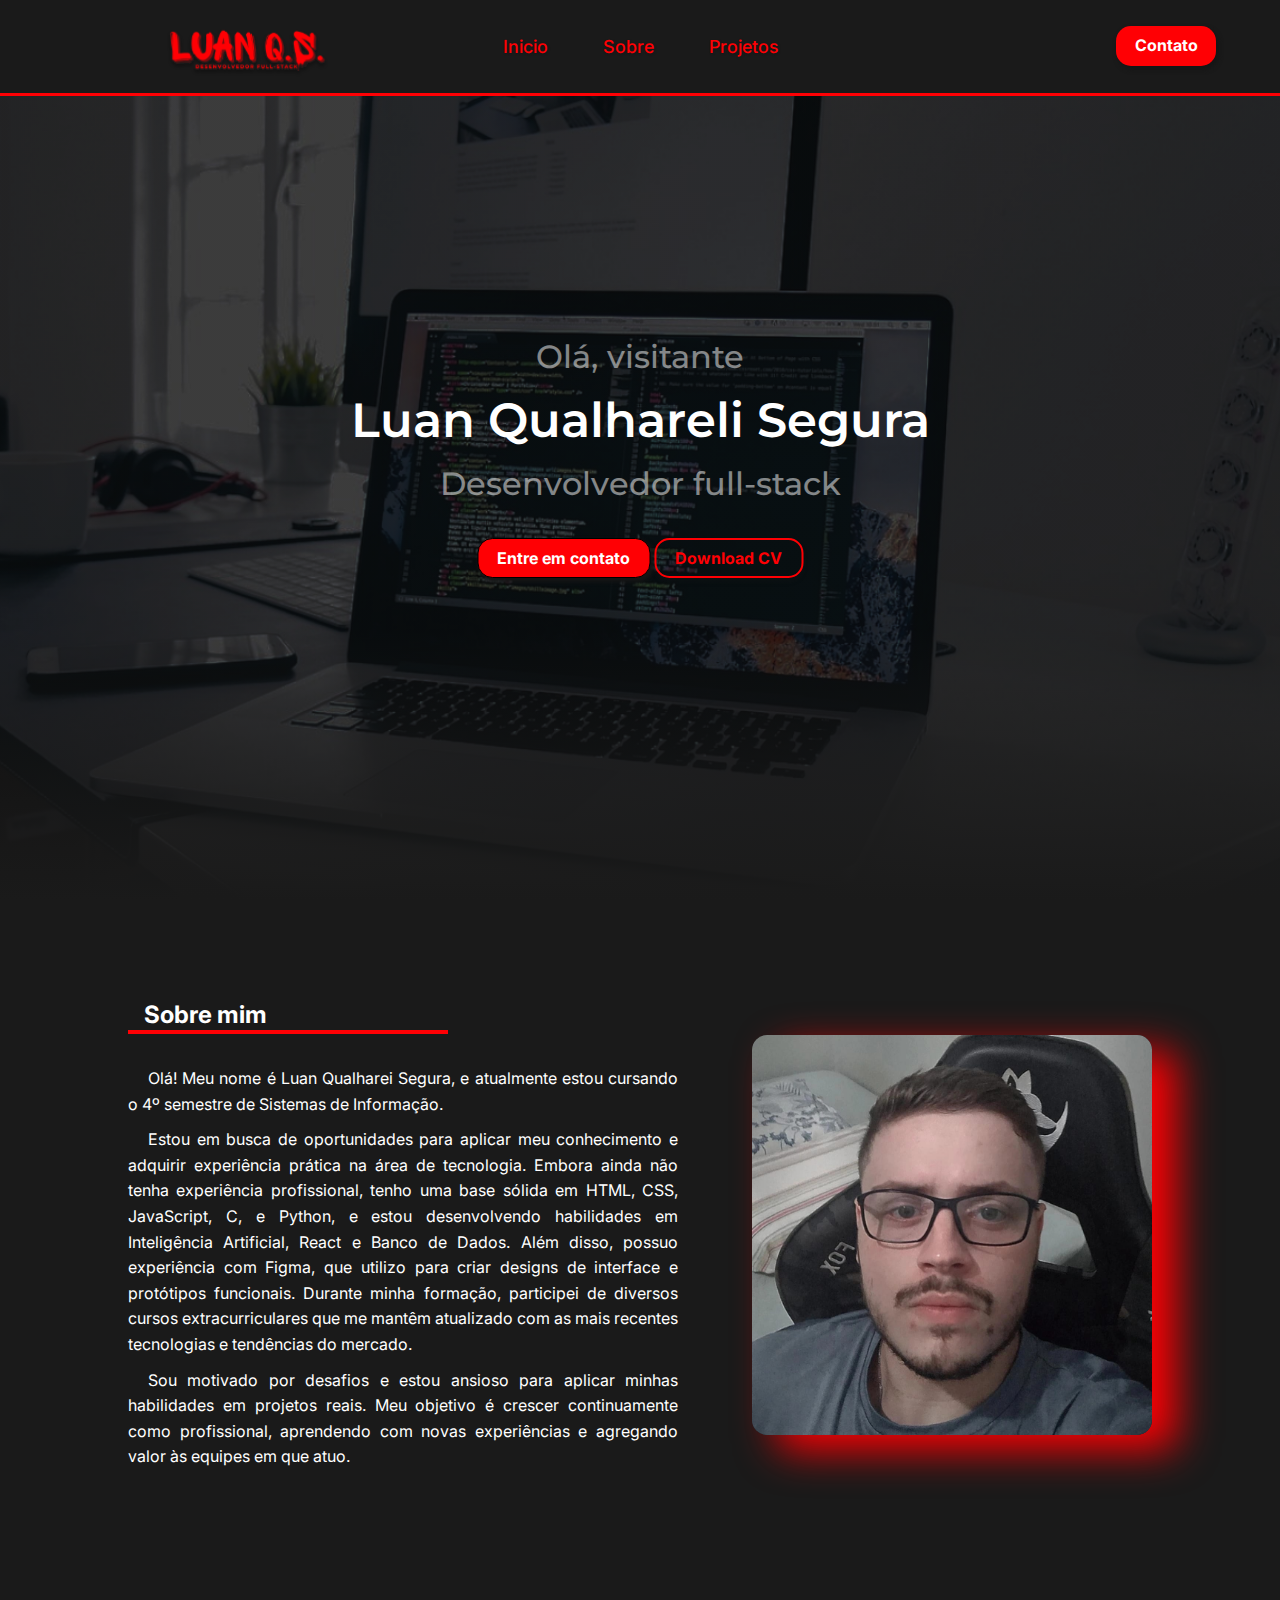
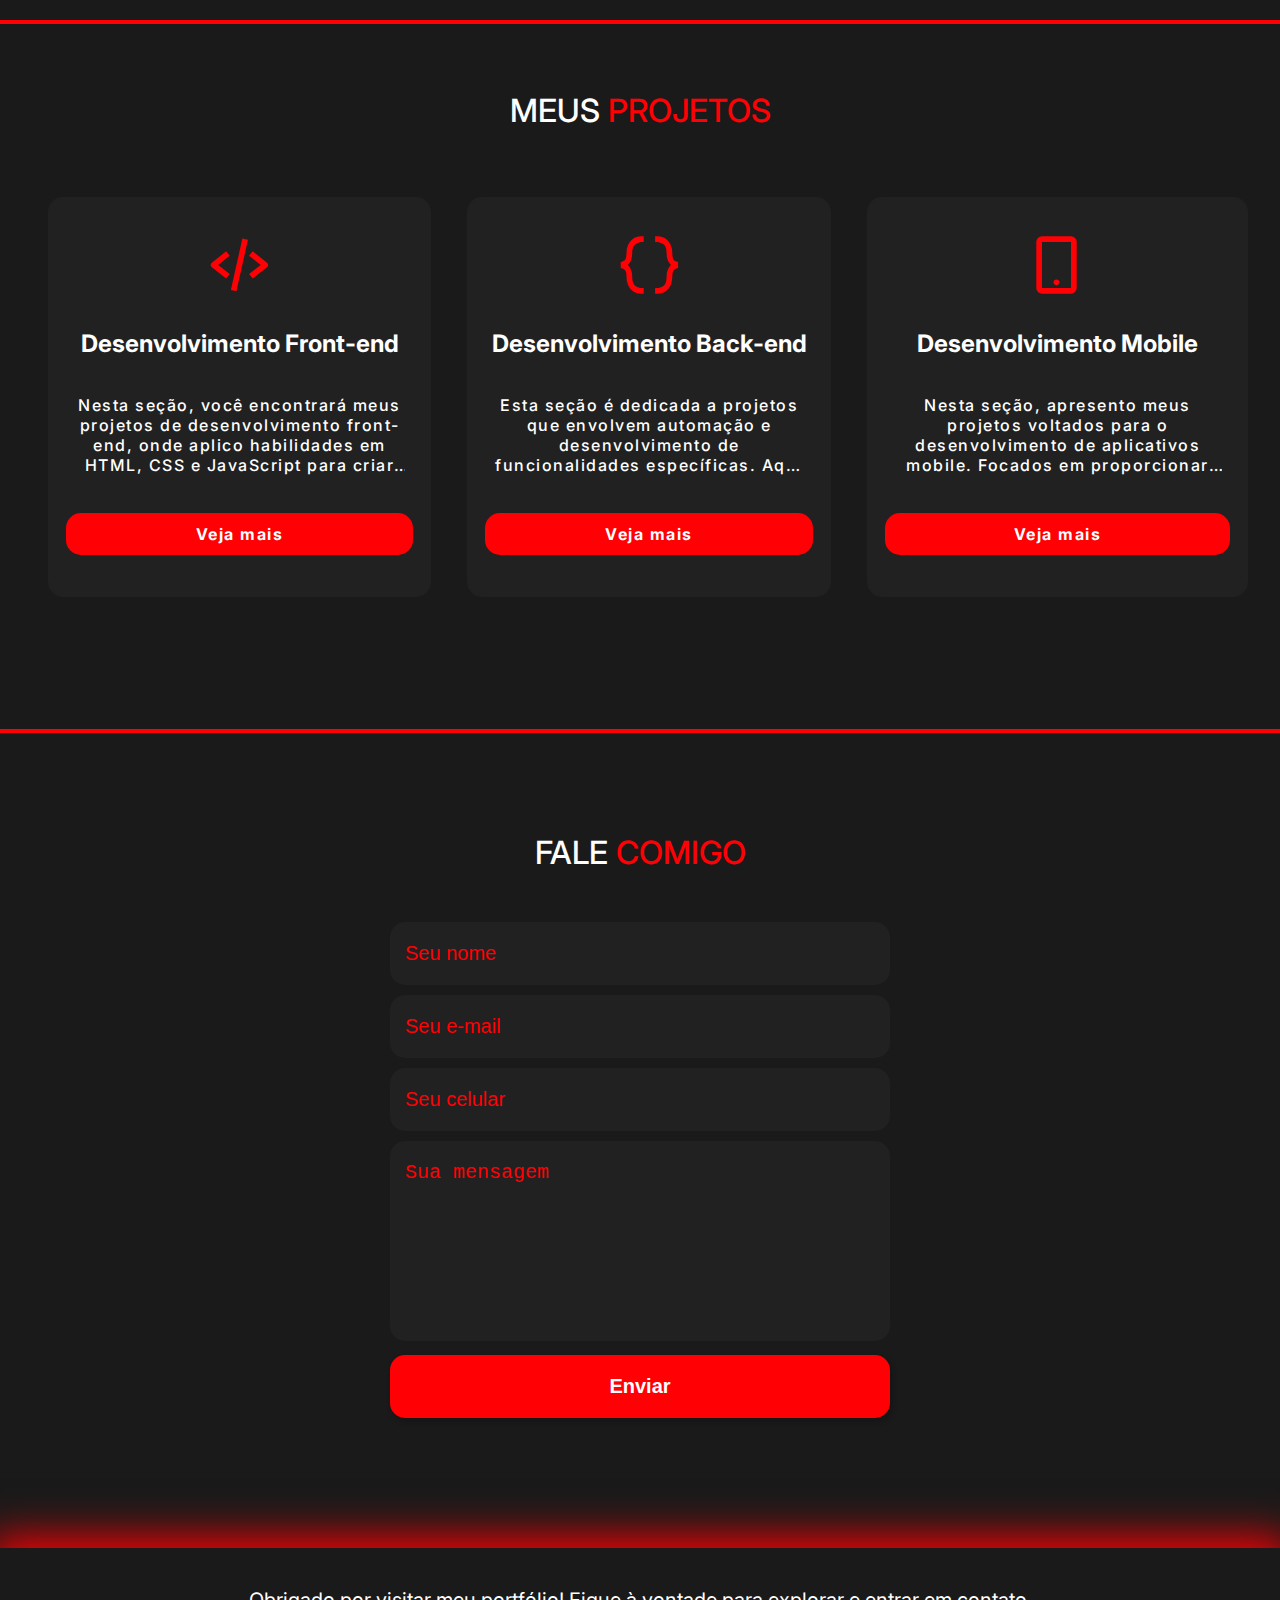
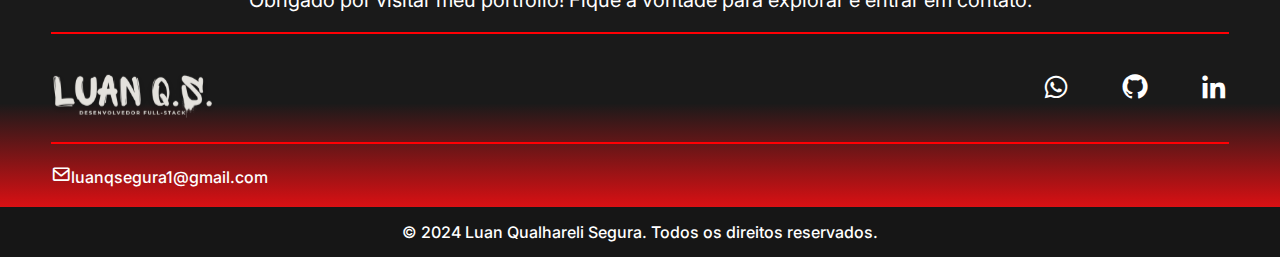
<file: index.html>
<!DOCTYPE html>
<html lang="pt-br">
<head>
    <meta charset="UTF-8">
    <meta name="viewport" content="width=device-width, initial-scale=1.0">
    <title>Portfólio Luan</title>
    <link rel="stylesheet" href="css/portfolio.css">
    <link rel="shortcut icon" href="#" type="image/x-icon">
    <link href='https://unpkg.com/boxicons@2.1.4/css/boxicons.min.css' rel='stylesheet'>
    <link rel="stylesheet" href="https://cdn.jsdelivr.net/npm/bootstrap-icons@1.11.3/font/bootstrap-icons.min.css">
</head>

<body>
    <header>
        <nav class="nav-bar"> 
            <div class="logo">
                    <a href="#" id="#about"><img src="img/Ginger (1) 1.svg" alt="luan Q.S."></a>
            </div>
            <div class="nav-container">
                 <ul class="navegacao">
                    <li><a href="#title">Inicio</a></li>
                    <li><a href="#about">Sobre</a></li>
                    <li><a href="#projects">Projetos</a></li>
                </ul> 
            </div>
            <div class="div-button">
                <a href="https://wa.me/qr/GKXITYMQ4FPUH1"><button class="button">Contato</button></a>
            </div>
               
            <div class="abrir-menu" id="btn-menu">
                <i class="bi bi-list abrir-icon"></i>   
            </div>
            
            <div class="menu-mobile" id="menu-mobile">
                <div class="btn-fechar">
                        <i class="bi bi-x fechar-icon"></i>
                </div>
                
                
                
                <div class="div-ul">
                    <ul>
                        <li><a href="#title">Inicio</a></li>
                        <li><a href="#about">Sobre</a></li>
                        <li><a href="#projects">Projetos</a></li>
                        <li><a href="https://wa.me/qr/GKXITYMQ4FPUH1">contato</a></li>
                    </ul>
                </div>
            </div>
            <div class="overlay-menu" id="overlay-menu"></div>
        </nav>
    </header>
    <main>
        <header class="main-header">
            <section id="title">
                <div class="main-principal"> 
                    <div class="main-title">
                        <h2>Olá, visitante</h2>
                        <h1>Luan Qualhareli Segura</h1>
                        <h2>Desenvolvedor full-stack</h2>
                    </div>
                    
                    <div>
                        <a href="https://wa.me/qr/GKXITYMQ4FPUH1"><button class="main-contact">Entre em contato</button></a>
                        <a href="curriculo/Luan Curriculo (7) (1).pdf" download="Luan Curriculo (7) (1).pdf"><button class="main-download">Download CV</button></a>
                    </div>                   
                </div>
            </section>
        </header>
        
        <section id="about">
            <div class="about-section">
                <h3>Sobre mim</h3>
                <hr class="hr-sobre">
                <p>
                    Olá! Meu nome é Luan Qualharei Segura, e atualmente estou cursando o 4º semestre de Sistemas de Informação.
                </p>
                <p> 
                    Estou em busca de oportunidades para aplicar meu conhecimento e adquirir experiência prática na área de tecnologia. Embora ainda não tenha experiência profissional, tenho uma base sólida em HTML, CSS, JavaScript, C, e Python, e estou desenvolvendo habilidades em Inteligência Artificial, React e Banco de Dados. Além disso, possuo experiência com Figma, que utilizo para criar designs de interface e protótipos funcionais. Durante minha formação, participei de diversos cursos extracurriculares que me mantêm atualizado com as mais recentes tecnologias e tendências do mercado.
                </p>
                <p>
                    Sou motivado por desafios e estou ansioso para aplicar minhas habilidades em projetos reais. Meu objetivo é crescer continuamente como profissional, aprendendo com novas experiências e agregando valor às equipes em que atuo.    
                </p>
                <div class="perfil">
                    <img src="img/WhatsApp Image 2024-10-31 at 5.11.51 PM.jpeg" alt="Foto de perfil">
                </div>
            </div>
        </section>
        <hr class="hr-projects">
        <section id="projects"> 
            <div class="projects-gallery">
                <h2 class="projects-section"><span class="part1-projects">Meus</span> <span class="part2-projects">Projetos</span></h2>
                <div class="services-container">
                    <div class="services-box">
                        <i class='bx bx-code-alt'></i>
                        <h3>Desenvolvimento Front-end</h3>
                        <p>
                            Nesta seção, você encontrará meus projetos de desenvolvimento front-end, onde aplico habilidades em HTML, CSS e JavaScript para criar sites visualmente atraentes e funcionais. Explore exemplos de páginas responsivas, interfaces interativas e soluções personalizadas que proporcionam uma experiência de usuário envolvente e intuitiva.
                        </p>
                        <a href="#" class="btn">Veja mais</a>
                    </div>
                        <div class="services-box">
                            <i class='bx bx-code-curly'></i>
                            <h3>Desenvolvimento Back-end</h3>   
                            <p>
                                Esta seção é dedicada a projetos que envolvem automação e desenvolvimento de funcionalidades específicas. Aqui você encontrará soluções que destacam minha habilidade em criar comandos personalizados e scripts automatizados para diversas aplicações, otimizando processos e aprimorando a eficiência de sistemas.
                            </p>
                            <a href="#" class="btn">Veja mais</a>
                        </div>

                        <div class="services-box">
                            <i class='bx bx-mobile-alt'></i>
                            <h3>Desenvolvimento Mobile</h3>
                            <p>
                                Nesta seção, apresento meus projetos voltados para o desenvolvimento de aplicativos mobile. Focados em proporcionar uma experiência de usuário intuitiva e eficiente, esses projetos demonstram minhas habilidades em criar interfaces responsivas e funcionais para dispositivos móveis, combinando design atrativo com alto desempenho.
                            </p>
                            <a href="#" class="btn">Veja mais</a>
                        </div>    
                </div>
            </div>
        </section>
        <hr class="hr-form">
        <section id="form-contact" class="formulario">
            <div class="interface">
                <h2><span class="part1-form">Fale</span> <span class="part2-form">comigo</span></h2>
                    <form name="contact" netlify>
                        <p>
                            <label><input type="Nome" name="nome" placeholder="Seu nome" required></label>
                        </p>
                        <p>
                            <label><input type="email" name="email" placeholder="Seu e-mail" required></label>
                        </p>
                        <p>
                            <label><input type="celular" name="celular" placeholder="Seu celular"></label>
                        </p>
                        <p class="div-mensagem">
                            <label><textarea name="mensagem" placeholder="Sua mensagem" required></textarea></label>
                        </p>
                        <p>
                            <button class="form-buttom" type="submit">Enviar</button>
                        </p>
                    </form>
            </div>

        </section>
    
    </main>
    <footer>
        <div class="footer-interface">
            <section class="line-footer1">
                <p>Obrigado por visitar meu portfólio! Fique à vontade para explorar e entrar em contato.</p>
            </section>
            <section class="line-footer2">
                <div class="box-line-footer">
                    <div class="logo-footer"><img src="img/logo-branco.svg" alt="logo-footer"></div>
                    <div class="button-links">
                        <a href="https://wa.me/qr/GKXITYMQ4FPUH1" target="_blank"><i class='bx bxl-whatsapp'></i></a>
                        <a href="https://github.com/LuanQS2" target="_blank"><i class='bx bxl-github'></i></a>
                        <a href="https://www.linkedin.com/in/luan-qualhareli-segura-9975b431a/" target="_blank"><i class='bx bxl-linkedin'></i></a>
                    </div>
                    
                </div>
            </section>
            <section class="line-footer3"><div class="footer-mail"><a href="mailto:luanqsegura1@gmail.com"><i class='bx bx-envelope'></i>luanqsegura1@gmail.com</a></div></section>
            
        </div>
        <section class="copyright">
                <p>© 2024 Luan Qualhareli Segura. Todos os direitos reservados.</p>
        </section>
    </footer>
</body>
<script src="./js/script.js"></script>
</html>
</file>
<file: css/portfolio.css>
@import url('https://fonts.googleapis.com/css2?family=Epilogue:ital,wght@0,500;1,500&family=Inter:wght@100..900&family=Montserrat:ital,wght@0,100..900;1,100..900&family=Roboto:ital,wght@0,100;0,300;0,400;0,500;0,700;0,900;1,100;1,300;1,400;1,500;1,700;1,900&family=Teko:wght@600&display=swap');


* {
    margin: 0;
    padding: 0;
    box-sizing: border-box;
    
}

body {
    margin: 0;
    padding: 0;
    background-color: #1a1a1a;
    color: #fff;
    overflow-x: hidden;
}
html {
    font-family: 'Inter', sans-serif;
    font-weight: 500;
    scroll-behavior: smooth;
}

a {
    text-decoration: none;
    color: #FF0004;
}

ul {
    list-style: none;
}

nav {
    width: 100%; 
    padding: 10.5px 0;
    background-color: #1a1a1a;
    border-bottom: 3px solid #FF0004 ;
    position: fixed;
    z-index: 1000;
    display: flex;
    align-items: center;
}

.logo img {
    width: 165px;
    margin: 0px 100% 0px;
}
.nav-container {
    max-width: 1440px; 
    display: flex;
    justify-content: center;
    text-align: center;  
    flex-grow: 1;
}

.navegacao {
    display: flex;
    flex-direction: row;
    font-size: 18px;
    gap: 55px;
    text-shadow: 1px 1px 2px #161616;

}

.navegacao a:hover {
    text-shadow: 0 0 5px #212121;
    color: #FFF;
    cursor: pointer;
}

.div-button {
    display: flex;
    align-items: center;    
    margin-right: 5%;
}

.button {
    background-color: #FF0004;
    color: #fff;
    border-radius: 15px;
    border: 1px black;
    box-shadow: 2px 3px 4px 1px #161616;
    font-family: Inter;
    font-size: 16px;
    font-weight: 700;
    display: flex;
    width: 100px;
    height: 40px;
    padding: 9px 19px;
    gap: 10px; 
}

.button:hover {
    box-shadow: 0 0 5px #FF0004;
    cursor: pointer;
    transform: scale(1.05);
}

.abrir-menu {
    position: absolute;
    top: 10px;
    right: 20px;
}

.abrir-menu .abrir-icon {
    color: #FF0004;
    font-size: 40px;
    display: flex;
    justify-content: space-between;
    align-items: center;
    padding: 10px 20px;
}

/*menu mobile*/
.menu-mobile {
    background: #1a1a1a;
    height: 100vh;
    position: fixed;
    top: 0;
    right: 0;
    z-index: 99999;
    width: 0%;
    overflow: hidden;
    transition: .5s;
}

.menu-mobile.abrir-menu {
    width: 70%;
}

.menu-mobile.abrir-menu ~ .overlay-menu {
    display: block;
}


.btn-fechar {
    padding: 20px 5%;
}

.btn-fechar .fechar-icon {
    color: #FF0004;
    font-size: 40px;
}

.menu-mobile .div-ul ul li a {
    color: #FF0004;
    font-size: 24px;
    font-weight: 600;
    padding: 30px 8%;
    display: block;
}

.menu-mobile .div-ul ul li a:hover {
    background: #FF0004;
    color: #1a1a1a;
}

.menu-mobile .div-ul ul {
    text-align: right;
}

.overlay-menu {
    background-color: #1a1a1ab0;
    width: 100%;
    height: 100%;
    position: fixed;
    top: 0;
    left: 0;
    z-index: 88888;
    display: none;
}

main {
    display: flex;
    flex-direction: column;
}

.main-header {
    width: 100%;
    height: 100vh;
    background-image: url('../img/computer-4795762_1280\ 1.png');
    background-size: cover;
    background-position: center;
    background-repeat: no-repeat;
    position: relative;
    overflow: hidden;
}

.main-header::after {
    content: "";
    position: absolute;
    top: 0;
    left: 0;
    width: 100%;
    height: 100%;
    background: linear-gradient(to bottom, rgb(26, 26, 26, 0.3)70%, #1a1a1a);
    pointer-events: none;
    z-index: 1;
}


.main-principal {
    max-width: 1440px;
    position: absolute;
    bottom: auto;
    top: 50%;
    left: 50%;
    transform: translate(-50%, -50%);
    text-align: center;
    z-index: 2;
}

.main-title {
    font-family: Montserrat;
    text-align: center;
}

.main-title > h1 {
    font-size: 48px;
    font-weight: 600;
}

.main-title > h2 {
    font-size: 32px;
    font-weight: 500;
    opacity: 0.5;
    padding: 15px;
}

.main-contact {
    border-radius: 15px;
    border: 1px solid #000;
    background: #FF0004;
    color: #fff;
    box-shadow: 2px 3px 4px 1px #161616;
    font-family: Inter;
    font-size: 16px;
    font-weight: bold;
    display: inline-flex;
    height: 40px;
    padding: 9px 19px;
    justify-content: center;
    align-items: center;
    margin-top: 20px;
    gap: 10px;
        
}

.main-contact:hover {
    box-shadow: 0 0 5px #FF0004;
    background-color: inherit;
    color: #FF0004;
    cursor: pointer;
}

.main-download {
    border-radius: 15px;
    border: 2px solid #FF0004;
    background: transparent;
    box-shadow: 0px 4px 4px 0px rgb(22, 22, 22, 0.25);
    color: #FF0004;
    font-family: Inter;
    font-size: 16px;
    font-weight: bold;
    display: inline-flex;
    height: 40px;
    padding: 9px 19px;
    justify-content: center;
    align-items: center;
    margin-top: 20px;
    gap: 10px;     
}

.main-download:hover {
    box-shadow: 0 0 5px #000000;
    background-color: #FF0004;
    color: #fff;
    cursor: pointer;
}

.about-section > h3 {
    max-width: 1440px;
    color: #FFF;  
    flex-direction: column;
    font-family: Inter;
    font-size: 24px;
    font-weight: 700;
    margin: 100px 10% 0px;
    padding: 0px 16px;
}

.hr-sobre {
    width: 25%;
    margin: 0px 10% 32px; 
}

.about-section > p {
    max-width: 1440px;
    width: 550px;
    color: #FFF;
    text-indent: 20px;
    text-align: justify;
    font-family: Inter;
    font-size: 16px;
    font-weight: 400;
    margin: 10px 10% 0px;
    line-height: 25.6px;
}

.perfil  img {
    max-width: 1440px;
    width: 400px;
    height: 450;
    float: right;
    border-radius: 15px;
    margin: -435px 15% ;
    margin-right: 10%;
    box-shadow: 25px 15px 40px #FF0004;
}

.perfil img {
    animation: flutuar 2s ease-in-out infinite alternate;
    position: relative;
}

@keyframes flutuar {
      0%{
        top: 0;
      }
      100% {
        top: 30px;
      }
}


.hr-sobre  {
    border: 2px solid #FF0004;
    margin-top: 1px;
}

.hr-projects {
   margin-top: 150px;
   border: 2px solid #FF0004;
    
}

.projects-section {
    color: #FF0004;
    text-align: center;
    font-family: inter;
    font-size: 32px;
    font-weight: 500;
    padding: 35px; 
    margin-top: 32px;  
    margin-bottom: 32px;
    text-transform: uppercase;
}

.part1-projects{
    color: #fff;
}

.projects-gallery {
    margin: 32px;        
}
.services-container {
    display: flex;
    flex-direction: row;
    justify-content: space-evenly;
    gap: 20px;
}

.services-box {
    display: flex;
    flex-direction: column;
    justify-content: space-between;
    min-height: 400px;
    margin-left: 16px;
}

.services-container .services-box {
    padding: 32px 16px 40px;
    border-radius: 15px;
    text-align: center;
    border: 2px solid #212121;
    background-color: #212121;
    transition: 0.5s ease;
}

.services-container .services-box:hover {
    border-color: #FF0004;
    transform: scale(1.02);
}

.services-box i {
    font-size: 68.8px;
    color: #FF0004;
}

.services-box h3 {
    font-size: 24px;
}

.services-box p {
    margin: 8px;
    letter-spacing: 1.5px;
    display: -webkit-box;
    -webkit-line-clamp: 4;
    -webkit-box-orient: vertical;
    overflow: hidden;
    text-overflow: ellipsis;
}

.btn {
    display: inline-block;
    padding: 11.2px;
    background-color: #FF0004;
    border-radius: 15px;
    color: #FFF;
    font-weight: bold;
    letter-spacing: 1.5px;
    transition: 0.3s ease;
}

.btn:hover {
    box-shadow: 0 0 5px #FF0004;
    background-color: inherit;
    color: #FF0004;
    cursor: pointer;
}

.hr-form {
    margin-top: 100px;
    border: 2px solid #FF0004;
}

.interface h2 {
    color: #FF0004;
    text-align: center;
    font-family: inter;
    font-size: 32px;
    font-weight: 500;
    margin-top: 20px;
    margin-bottom: 50px;
    text-transform: uppercase;
}

.part1-form {
    color: #FFF;
}

.formulario {
    padding: 80px 4%;
}

form {
    max-width: 500px;
    margin: 0 auto;
    display: flex;
    flex-direction: column;
    justify-content: center;
    gap: 10px;
}

form input, form textarea {
    width: 100%;
    background: #212121;
    border: 0;
    outline: 0;
    padding: 20px 15px;
    border-radius: 15px;
    color: #fff;
    font-size: 20px;
}

form input::placeholder {
    color: #FF0004;
}


.div-mensagem textarea{
    resize: none;
    height: 200px;
}

form textarea::placeholder {
    color: #FF0004;
}

.form-buttom {
    width: 100%;
    background: #FF0004;
    border: 0;
    outline: 0;
    padding: 20px 15px;
    border-radius: 15px;
    color: #FFF;
    font-size: 20px;
    font-weight: bold;
    box-shadow: 2px 3px 4px 1px #161616;
    margin-bottom: 50px;
}

.form-buttom:hover {
    box-shadow: 0 0 5px #FF0004;
    cursor: pointer;
    transform: scale(1.01);
}

footer .footer-interface{
    padding: 40px 4% 20px;
    background: linear-gradient(to bottom, #1a1a1a 60%, #ff0e12d5);
    box-shadow: 0 0 40px 10px #FF0004;
}

.footer-interface{
    margin: 0 auto;
}

.line-footer1{
    border-bottom: 2px solid #FF0004;
}

.line-footer1 p {
    font-size: 20px;
    font-weight: 400;
    text-align: center;
    justify-content: center;
    margin-bottom: 20px;
}

.line-footer2 {
    border-bottom: 2px solid #FF0004;
    margin-bottom: 20px;
}

.box-line-footer {
    display: flex;
    justify-content: space-between;
    align-items: center;
    margin-top: 20px;
    margin-bottom: 20px;
}

.logo-footer img {
    max-width: 165px;
}

.button-links i {
   font-size: 30px;
    margin-left: 45px;
    color: #fff;
}

.button-links i:hover {
    color: #FF0004;
    cursor: pointer;
}

.footer-mail {
    display: flex;
    justify-content: space-between;
    text-align: center;
}

.footer-mail i {
    font-size: 20px;
}

.footer-mail a {
    font-size: 16px;
    color: #fff;
}

.copyright {
    background: #161616;
    padding: 15px;
    text-align: center;
}

@media screen and (max-width: 915px) {
    
    .logo img {
        margin: 0px 0px 0px 30px;
        width: 115px;
                
    }   
}

@media screen and (min-width: 586px) {
    .abrir-menu {
        display: none;
    }

    .navegacao {
        display: flex;
    }
}

@media screen and (max-width: 585px) {
    
    .copyright {
        flex-direction: column;
        height: 60px;
    }

    .main-header {
        flex-direction: column;
        margin-top: 50px;
    }
    
    .nav-container,
    .div-button {
        display: none;
    }

    .abrir-menu {
        display: block;
    }

    .button-links i {
        font-size: 20px;
        margin-left: 30px;
    }
        
}

@media screen and (max-width: 870px) {

    .services-container {
        flex-direction: column;
    }

}

@media (max-width: 1220px) {
    .about-section {
        display: flex;
        flex-direction: column;
        align-items: center;
        text-align: center;
    }

    .about-section .perfil {
        margin-left: 0;
        margin-top: 20px;
    }

    .perfil img {
        margin: 0 auto;
        width: 100%;
        max-width: 300px;
    }
    .about-section p {
        width: 90%;
    }

}
</file>
